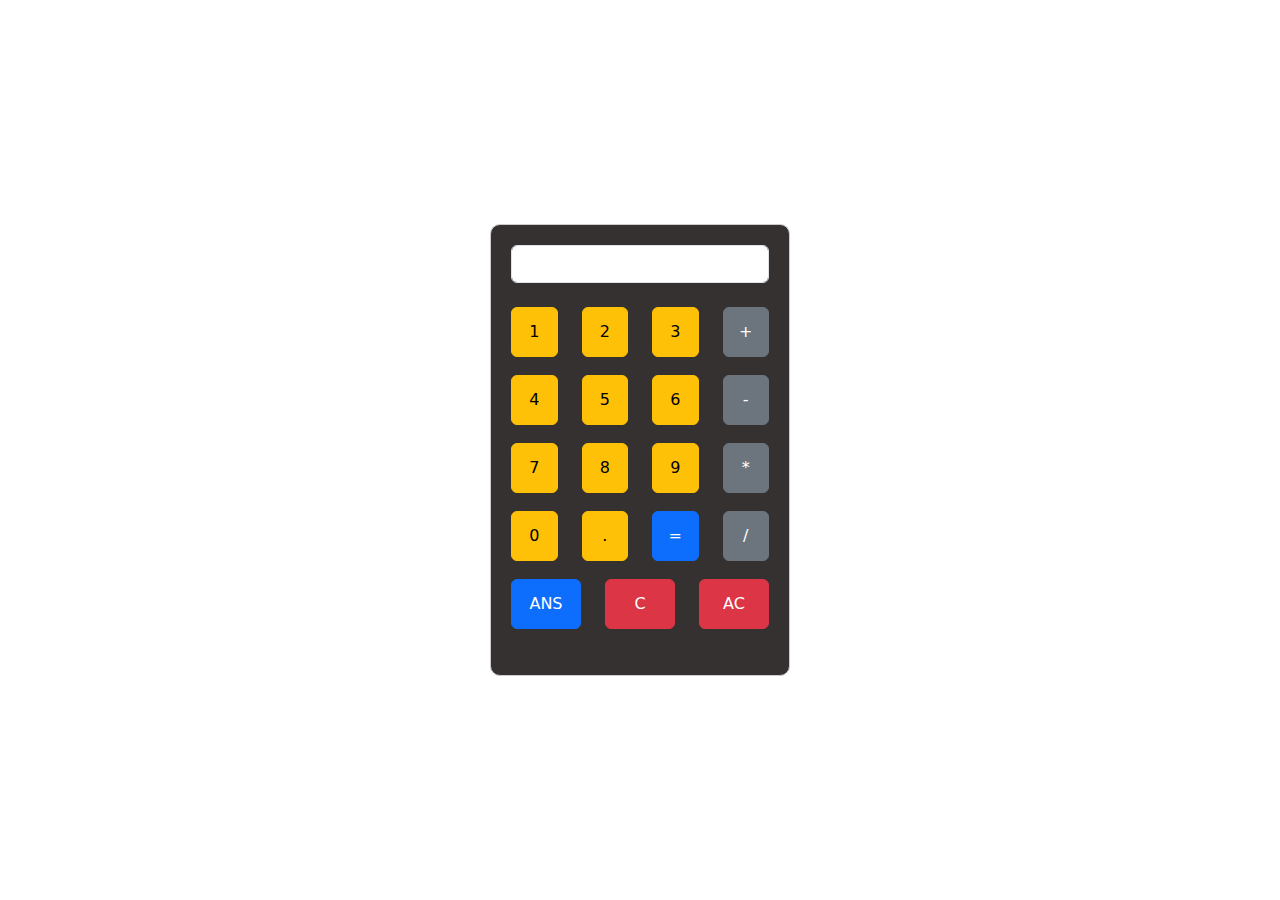
<file: calculator(jquery)/index.html>
<!DOCTYPE html>
<html lang="en">
  <head>
    <meta charset="UTF-8" />
    <meta name="viewport" content="width=device-width, initial-scale=1.0" />
    <title>Calculator</title>
    <link rel="stylesheet" href="style.css" />
    <link
      href="https://cdn.jsdelivr.net/npm/bootstrap@5.3.3/dist/css/bootstrap.min.css"
      rel="stylesheet"
    />
  </head>
  <body>
    <div class="calculator">
      <input type="text" id="display" class="form-control mb-4" />
      <div class="numbers-operators-wrap">
        <div class="row mb-2">
          <div class="col">
            <button class="btn btn-warning number-btn" data-value="1">1</button>
          </div>
          <div class="col">
            <button class="btn btn-warning number-btn" data-value="2">2</button>
          </div>
          <div class="col">
            <button class="btn btn-warning number-btn" data-value="3">3</button>
          </div>
          <div class="col">
            <button class="btn btn-secondary operator-btn" data-operator="+">
              +
            </button>
          </div>
        </div>
        <div class="row mb-2">
          <div class="col">
            <button class="btn btn-warning number-btn" data-value="4">4</button>
          </div>
          <div class="col">
            <button class="btn btn-warning number-btn" data-value="5">5</button>
          </div>
          <div class="col">
            <button class="btn btn-warning number-btn" data-value="6">6</button>
          </div>
          <div class="col">
            <button class="btn btn-secondary operator-btn" data-operator="-">
              -
            </button>
          </div>
        </div>
        <div class="row mb-2">
          <div class="col">
            <button class="btn btn-warning number-btn" data-value="7">7</button>
          </div>
          <div class="col">
            <button class="btn btn-warning number-btn" data-value="8">8</button>
          </div>
          <div class="col">
            <button class="btn btn-warning number-btn" data-value="9">9</button>
          </div>
          <div class="col">
            <button class="btn btn-secondary operator-btn" data-operator="*">
              *
            </button>
          </div>
        </div>
        <div class="row mb-2">
          <div class="col">
            <button class="btn btn-warning number-btn" data-value="0">0</button>
          </div>
          <div class="col">
            <button class="btn btn-warning number-btn" data-value=".">.</button>
          </div>
          <div class="col">
            <button class="btn btn-primary calculate-btn">=</button>
          </div>
          <div class="col">
            <button class="btn btn-secondary operator-btn" data-operator="/">
              /
            </button>
          </div>
        </div>
        <div class="row mb-2">
          <div class="col">
            <button class="btn btn-primary useLastResult-btn">ANS</button>
          </div>
          <div class="col">
            <button class="btn btn-danger delete-btn">C</button>
          </div>
          <div class="col">
            <button class="btn btn-danger allClear-btn">AC</button>
          </div>
        </div>
      </div>
      <div id="history" class="mt-3 calcHistory"></div>
    </div>
    <script src="https://ajax.googleapis.com/ajax/libs/jquery/3.7.1/jquery.min.js"></script>
    <script src="index.js"></script>
  </body>
</html>
</file>
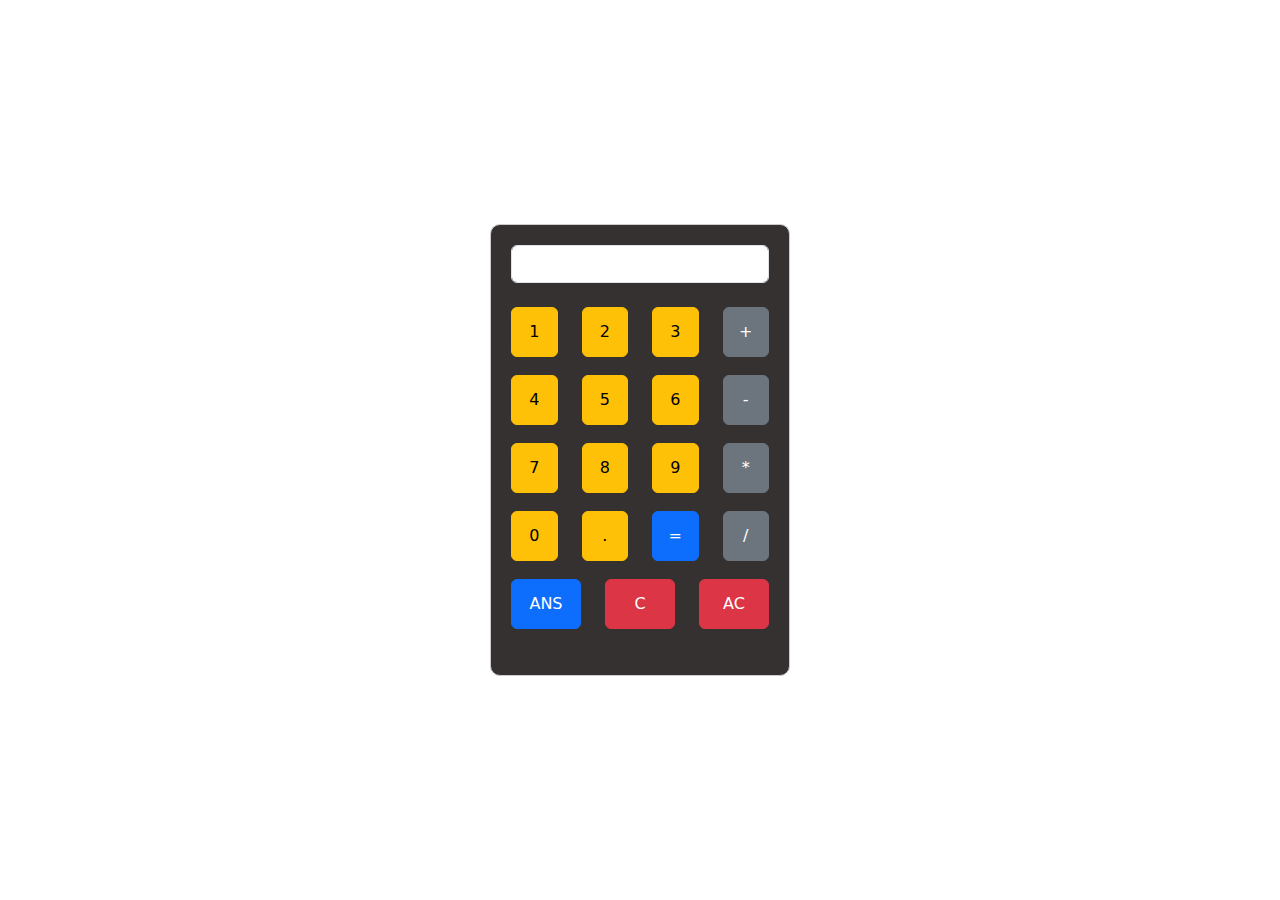
<file: calculatorConstructor.html>
<!DOCTYPE html>
<html lang="en">
  <head>
    <meta charset="UTF-8" />
    <meta name="viewport" content="width=device-width, initial-scale=1.0" />
    <title>Calculator</title>
    <link rel="stylesheet" href="calculatorConstructor.css" />
    <link
      href="https://cdn.jsdelivr.net/npm/bootstrap@5.3.3/dist/css/bootstrap.min.css"
      rel="stylesheet"
    />
    <style></style>
  </head>
  <body>
    <div class="calculator">
      <input
        type="text"
        id="display"
        class="form-control mb-4"
        onkeydown="calculator.keyDown(event)"
      />
      <div class="numbers-operators-wrap">
        <div class="row mb-2">
          <div class="col">
            <button
              onclick="calculator.add_display(1);"
              class="btn btn-warning"
            >
              1
            </button>
          </div>
          <div class="col">
            <button
              onclick="calculator.add_display(2);"
              class="btn btn-warning"
            >
              2
            </button>
          </div>
          <div class="col">
            <button
              onclick="calculator.add_display(3);"
              class="btn btn-warning"
            >
              3
            </button>
          </div>
          <div class="col">
            <button
              onclick="calculator.add_display('+');"
              class="btn btn-secondary operator-btn"
            >
              +
            </button>
          </div>
        </div>
        <div class="row mb-2">
          <div class="col">
            <button
              onclick="calculator.add_display(4);"
              class="btn btn-warning"
            >
              4
            </button>
          </div>
          <div class="col">
            <button
              onclick="calculator.add_display(5);"
              class="btn btn-warning"
            >
              5
            </button>
          </div>
          <div class="col">
            <button
              onclick="calculator.add_display(6);"
              class="btn btn-warning"
            >
              6
            </button>
          </div>
          <div class="col">
            <button
              onclick="calculator.add_display('-');"
              class="btn btn-secondary operator-btn"
            >
              -
            </button>
          </div>
        </div>
        <div class="row mb-2">
          <div class="col">
            <button
              onclick="calculator.add_display(7);"
              class="btn btn-warning"
            >
              7
            </button>
          </div>
          <div class="col">
            <button
              onclick="calculator.add_display(8);"
              class="btn btn-warning"
            >
              8
            </button>
          </div>
          <div class="col">
            <button
              onclick="calculator.add_display(9);"
              class="btn btn-warning"
            >
              9
            </button>
          </div>
          <div class="col">
            <button
              onclick="calculator.add_display('*');"
              class="btn btn-secondary operator-btn"
            >
              *
            </button>
          </div>
        </div>
        <div class="row mb-2">
          <div class="col">
            <button
              onclick="calculator.add_display(0);"
              class="btn btn-warning"
            >
              0
            </button>
          </div>
          <div class="col">
            <button
              onclick="calculator.add_display('.');"
              class="btn btn-warning"
            >
              .
            </button>
          </div>
          <div class="col">
            <button
              onclick="calculator.calculate(); calculator.displayHistory();"
              class="btn btn-primary"
            >
              =
            </button>
          </div>
          <div class="col">
            <button
              onclick="calculator.add_display('/');"
              class="btn btn-secondary operator-btn"
            >
              /
            </button>
          </div>
        </div>
        <div class="row mb-2">
          <div class="col">
            <button
              onclick="calculator.useLastResult();"
              class="btn btn-primary"
            >
              ANS
            </button>
          </div>
          <div class="col">
            <button onclick="calculator.delete();" class="btn btn-danger">
              C
            </button>
          </div>
          <div class="col">
            <button onclick="calculator.clearDisplay();" class="btn btn-danger">
              AC
            </button>
          </div>
        </div>
      </div>
      <div id="history" class="mt-3 calcHistory"></div>
    </div>
    <script src="calculatorConstructor.js"></script>
  </body>
</html>
</file>
<file: calculator(jquery)/style.css>
* {
    margin: 0;
    padding: 0;
    box-sizing: border-box;
  }
  body {
    display: flex;
    justify-content: center;
    align-items: center;
    height: 100vh;
  }

  .calculator {
    width: 300px;
    padding: 20px;
    border: 1px solid #ccc;
    border-radius: 10px;
    background-color: #f9f9f9;
  }

  .btn {
    width: 100%;
    height: 50px;
    margin-bottom: 10px;
   
  }


  .calculator {
    background-color: rgb(54, 49, 49);
  }
  .calcHistory {
    background-color: rgb(188, 188, 172);
    border-radius: 10px;
    
  }
</file>
<file: calculatorConstructor.css>
* {
    margin: 0;
    padding: 0;
    box-sizing: border-box;
  }
  body {
    display: flex;
    justify-content: center;
    align-items: center;
    height: 100vh;
  }

  .calculator {
    width: 300px;
    padding: 20px;
    border: 1px solid #ccc;
    border-radius: 10px;
    background-color: #f9f9f9;
  }

  .btn {
    width: 100%;
    height: 50px;
    margin-bottom: 10px;
   
  }


  .calculator {
    background-color: rgb(54, 49, 49);
  }
  .calcHistory {
    background-color: rgb(188, 188, 172);
    border-radius: 10px;
    
  }
</file>
